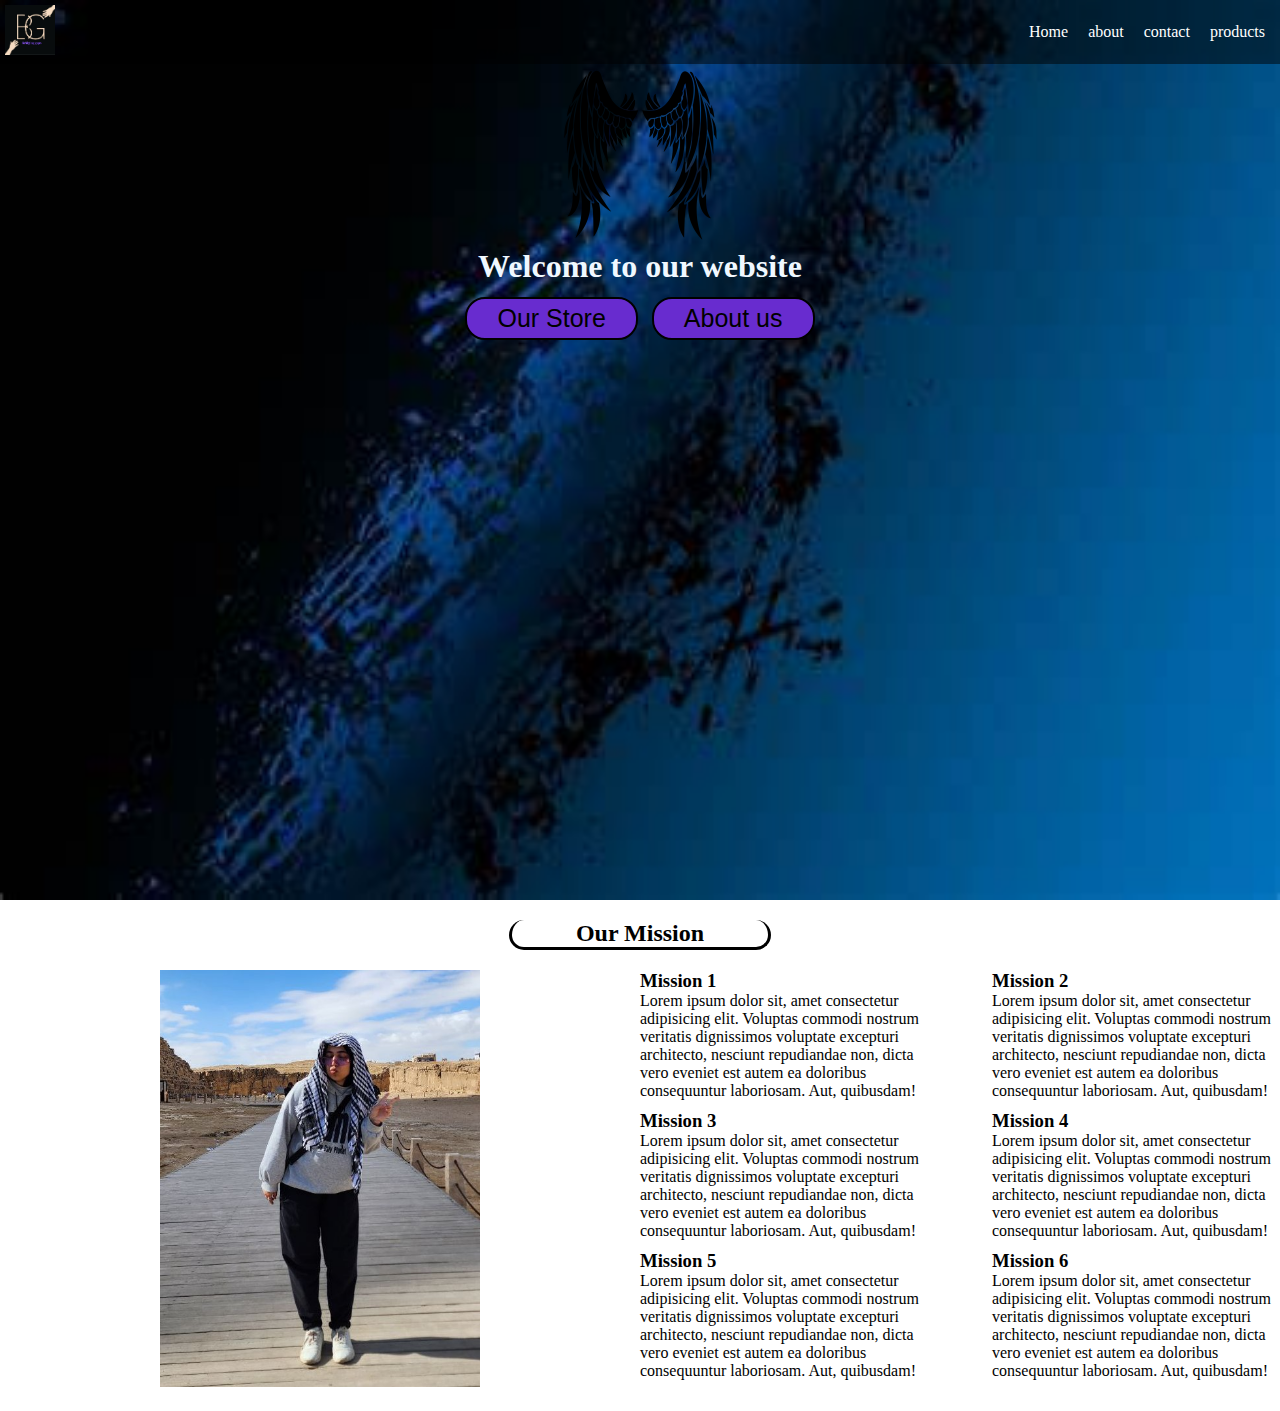
<file: index.html>
<!DOCTYPE html>
<html lang="en">
  <head>
    <meta charset="UTF-8" />
    <meta name="viewport" content="width=device-width, initial-scale=1.0" />
    <title>Document</title>
    <link
      rel="stylesheet"
      href="./assests/vendors/fontawesome/css/all.min.css"
    />
    <link rel="stylesheet" href="./assests/css/main.css" />
  </head>
  <body>
    <div class="main">
      <div class="navbar">
        <div class="logo">
          <img width="50" src="./assests/images/logo.jpg" alt="" />
        </div>
        <div class="bars"><i class="fa-solid fa-bars"></i></div>
        <ul>
          <li><a href="#">Home</a></li>
          <li><a href="#">about</a></li>
          <li><a href="#">contact</a></li>
          <li><a href="#">products</a></li>
        </ul>
      </div>
      <div class="content">
        <div><img src="./assests/images/1 (1).png"width="25%" , height="25%" alt="wings" /></div>
        <h1>Welcome to our website</h1>
        <button class="btn1">Our Store</button>
        <button class="btn2">About us</button>
      </div>
    </div>
    <div class="mission">
      <div class="layout">
        <h2>Our Mission</h2>
        <div class="content">
          <div class="image">
            <img src="./assests/images/me.jpg" alt="" />
          </div>
          <div class="missions">
            <div class="card">
              <h3>Mission 1</h3>
              <p>
                Lorem ipsum dolor sit, amet consectetur adipisicing elit.
                Voluptas commodi nostrum veritatis dignissimos voluptate
                excepturi architecto, nesciunt repudiandae non, dicta vero
                eveniet est autem ea doloribus consequuntur laboriosam. Aut,
                quibusdam!
              </p>
            </div>
            <div class="card">
              <h3>Mission 2</h3>
              <p>
                Lorem ipsum dolor sit, amet consectetur adipisicing elit.
                Voluptas commodi nostrum veritatis dignissimos voluptate
                excepturi architecto, nesciunt repudiandae non, dicta vero
                eveniet est autem ea doloribus consequuntur laboriosam. Aut,
                quibusdam!
              </p>
            </div>
            <div class="card">
              <h3>Mission 3</h3>
              <p>
                Lorem ipsum dolor sit, amet consectetur adipisicing elit.
                Voluptas commodi nostrum veritatis dignissimos voluptate
                excepturi architecto, nesciunt repudiandae non, dicta vero
                eveniet est autem ea doloribus consequuntur laboriosam. Aut,
                quibusdam!
              </p>
            </div>
            <div class="card">
              <h3>Mission 4</h3>
              <p>
                Lorem ipsum dolor sit, amet consectetur adipisicing elit.
                Voluptas commodi nostrum veritatis dignissimos voluptate
                excepturi architecto, nesciunt repudiandae non, dicta vero
                eveniet est autem ea doloribus consequuntur laboriosam. Aut,
                quibusdam!
              </p>
            </div>
            <div class="card">
              <h3>Mission 5</h3>
              <p>
                Lorem ipsum dolor sit, amet consectetur adipisicing elit.
                Voluptas commodi nostrum veritatis dignissimos voluptate
                excepturi architecto, nesciunt repudiandae non, dicta vero
                eveniet est autem ea doloribus consequuntur laboriosam. Aut,
                quibusdam!
              </p>
            </div>
            <div class="card">
              <h3>Mission 6</h3>
              <p>
                Lorem ipsum dolor sit, amet consectetur adipisicing elit.
                Voluptas commodi nostrum veritatis dignissimos voluptate
                excepturi architecto, nesciunt repudiandae non, dicta vero
                eveniet est autem ea doloribus consequuntur laboriosam. Aut,
                quibusdam!
              </p>
            </div>
          </div>
        </div>
      </div>
    </div>
  </body>
</html>
</file>
<file: assests/css/main.css>
* {
  margin: 0;
  padding: 0;
}
.main {
  background-image: url("../images/blue.jpg");
  background-size: 100% 100%;
  height: 100vh;
}
.navbar {
  display: flex;
  padding: 5px;
  background-color: rgba(0, 0, 0, 0.5);
  justify-content: space-between;
  align-items: center;
}
.navbar .bars {
  display: none;
}
.navbar .bars i {
  font-size: 20px;
  color: white;
}
.navbar ul {
  display: flex;
}
.navbar ul li {
  margin: 10px 5px;
  list-style-type: none;
}

.navbar ul li a {
  padding: 10px 5px;
  cursor: pointer;
  color: white;
  text-decoration: none;
  border-radius: 8px;
  transition: all 0.3s;
}
.navbar ul li a:hover {
  background-color: royalblue;
  color: violet;
}
.main .content {
  text-align: center;
}

.main .content h1 {
  color: aliceblue;
  margin-bottom: 12px;
}
.main .content button {
  font-size: 25px;
  padding: 5px 30px;
  border: 2px solid black;
  border-radius: 20px;
  margin: 0px 5px;
  transition: all 0.5s;
}
.main .content button:hover {
  transform: scale(1.2);
  cursor: pointer;
}
.main .content button.btn1 {
  background-color: rgb(104, 44, 207);
}
.main .content button.btn2 {
  background-color: rgb(104, 44, 207);
}
/* ==================== */
/* ====== mission ===== */
/* ==================== */
.mission {
  background-image: url("../images/blueblack.jpg");
  background-size: cover;
  background-attachment: fixed;
}
.mission .layout {
  padding: 20px 0px;
  background-color: rgba(255, 255, 255, 0.5);
}
.mission .layout h2 {
  width: 20%;
  text-align: center;
  margin: auto;
  margin-bottom: 20px;
  border: 3px solid black;
  border-radius: 15px;
  border-top: 0px;
}
.mission .layout .content {
  display: flex;
  flex-wrap: wrap;
}
.mission .layout .content .image,
.mission .layout .content .missions {
  width: 50%;
}
.mission .layout .content .image {
  text-align: center;
}
.mission .layout .content .image img {
  width: 50%;
}
.mission .layout .content .missions {
  display: flex;
  flex-wrap: wrap;
  justify-content: space-between;
}
.mission .layout .content .missions .card {
  width: 45%;
}
/* Media Query */
@media (max-width: 991px) {
  .mission .layout .content .missions {
    justify-content: center;
  }
  .mission .layout .content .missions .card {
    width: 70%;
  }
}
@media (max-width: 776px) {
  .navbar .bars {
    display: block;
    padding: 10px;
  }
  .navbar ul {
    display: none;
  }
  .main .content img {
    width: 100%;
  }
  .mission .layout h2 {
    width: 40%;
  }
  .mission .layout .content .image,
  .mission .layout .content .missions {
    width: 100%;
  }
}
@media (max-width: 567px) {
  .mission .layout h2 {
    width: 90%;
  }
  .mission .layout .content .missions .card {
    width: 100%;
    text-align: center;
    margin-bottom: 15px;
  }
}
</file>
